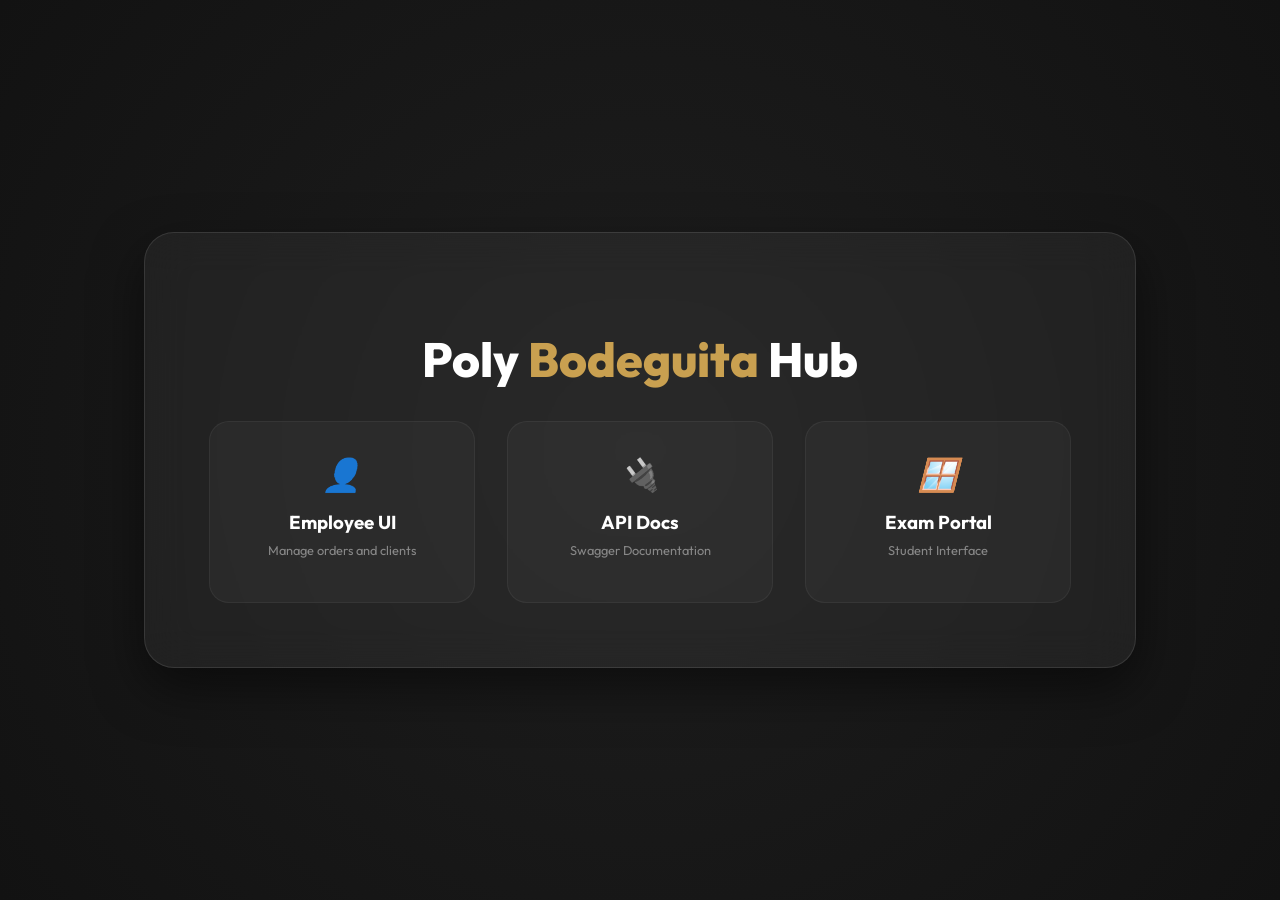
<file: index.html>
<!DOCTYPE html>
<html lang="en">
<head>
    <meta charset="UTF-8">
    <meta name="viewport" content="width=device-width, initial-scale=1.0">
    <title>Poly Bodeguita - Project Hub</title>
    <link href="https://fonts.googleapis.com/css2?family=Outfit:wght@300;400;600;800&display=swap" rel="stylesheet">
    <style>
        :root {
            --primary: #c9a050;
            --bg: #121212;
            --card: rgba(255, 255, 255, 0.05);
        }
        body {
            margin: 0;
            padding: 0;
            background: var(--bg);
            color: white;
            font-family: 'Outfit', sans-serif;
            display: flex;
            justify-content: center;
            align-items: center;
            height: 100vh;
            background-image: radial-gradient(circle at 50% 50%, #1e1e1e 0%, #121212 100%);
        }
        .hub-container {
            text-align: center;
            background: var(--card);
            backdrop-filter: blur(20px);
            padding: 4rem;
            border-radius: 30px;
            border: 1px solid rgba(255, 255, 255, 0.1);
            box-shadow: 0 20px 50px rgba(0,0,0,0.5);
        }
        h1 {
            font-size: 3rem;
            margin-bottom: 2rem;
            font-weight: 800;
        }
        h1 span { color: var(--primary); }
        .links-grid {
            display: flex;
            gap: 2rem;
            justify-content: center;
        }
        .card {
            background: rgba(255, 255, 255, 0.03);
            border: 1px solid rgba(255, 255, 255, 0.05);
            padding: 2rem;
            border-radius: 20px;
            text-decoration: none;
            color: white;
            transition: all 0.3s;
            width: 200px;
        }
        .card:hover {
            background: rgba(201, 160, 80, 0.1);
            border-color: var(--primary);
            transform: translateY(-5px);
        }
        .card i {
            font-size: 2rem;
            margin-bottom: 1rem;
            display: block;
            color: var(--primary);
        }
        .card h3 { margin: 0; }
        .card p { font-size: 0.8rem; color: #888; margin-top: 0.5rem; }
    </style>
</head>
<body>
    <div class="hub-container">
        <h1>Poly <span>Bodeguita</span> Hub</h1>
        <div class="links-grid">
            <a href="./restaurant-ui/index.html" class="card">
                <i>👤</i>
                <h3>Employee UI</h3>
                <p>Manage orders and clients</p>
            </a>
            <a href="/api-docs/" class="card">
                <i>🔌</i>
                <h3>API Docs</h3>
                <p>Swagger Documentation</p>
            </a>
            <a href="examen_estudiante_windows_xp.html" class="card">
                <i>🪟</i>
                <h3>Exam Portal</h3>
                <p>Student Interface</p>
            </a>
        </div>
    </div>
</body>
</html>
</file>
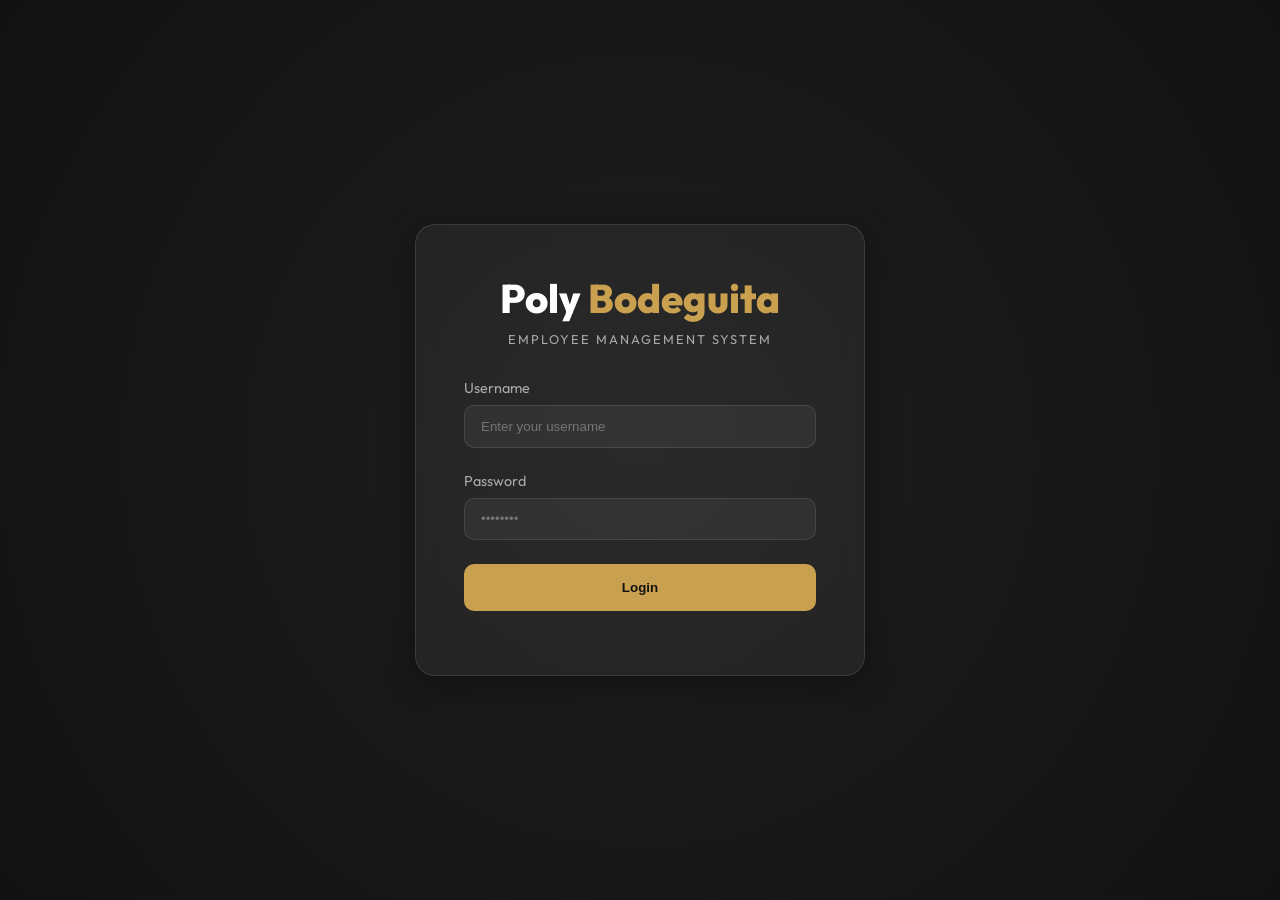
<file: restaurant-ui/index.html>
<!DOCTYPE html>
<html lang="en">
<head>
    <meta charset="UTF-8">
    <meta name="viewport" content="width=device-width, initial-scale=1.0">
    <title>Poly Bodeguita - Employee Portal</title>
    <link rel="stylesheet" href="style.css">
    <link href="https://fonts.googleapis.com/css2?family=Outfit:wght@300;400;600;800&display=swap" rel="stylesheet">
</head>
<body>
    <div id="app">
        <!-- Login Screen -->
        <section id="login-screen" class="screen active">
            <div class="login-card glass-morphism">
                <div class="logo-container">
                    <h1>Poly <span>Bodeguita</span></h1>
                    <p>Employee Management System</p>
                </div>
                <div class="form-group">
                    <label for="username">Username</label>
                    <input type="text" id="username" placeholder="Enter your username">
                </div>
                <div class="form-group">
                    <label for="password">Password</label>
                    <input type="password" id="password" placeholder="••••••••">
                </div>
                <button id="login-btn" class="btn-primary">Login</button>
                <div id="login-error" class="error-msg"></div>
            </div>
        </section>

        <!-- Dashboard Screen -->
        <section id="dashboard-screen" class="screen">
            <header class="main-header glass-morphism">
                <div class="user-info">
                    <div class="avatar">EB</div>
                    <div class="details">
                        <span id="display-name">Employee Name</span>
                        <span class="role">Staff Member</span>
                    </div>
                </div>
                <button id="logout-btn" class="btn-secondary">Logout</button>
            </header>

            <main class="dashboard-content">
                <div class="stats-grid">
                    <div class="stat-card glass-morphism">
                        <span class="stat-label">Active Orders</span>
                        <span id="count-active" class="stat-value">--</span>
                    </div>
                    <div class="stat-card glass-morphism">
                        <span class="stat-label">Total Revenue</span>
                        <span id="revenue-today" class="stat-value">--</span>
                    </div>
                </div>

                <div class="actions-container">
                    <button id="new-order-btn" class="btn-primary large">Open New Order</button>
                    <button id="add-client-btn" class="btn-secondary large">Add New Client</button>
                </div>

                <div class="orders-list-container glass-morphism">
                    <h2>Recent Orders</h2>
                    <table id="orders-table">
                        <thead>
                            <tr>
                                <th>ID</th>
                                <th>Client</th>
                                <th>Type</th>
                                <th>Subtotal</th>
                                <th>Total</th>
                                <th>Action</th>
                            </tr>
                        </thead>
                        <tbody id="orders-body">
                            <!-- Orders will be injected here -->
                        </tbody>
                    </table>
                </div>
            </main>
        </section>

        <!-- New Order Modal -->
        <div id="order-modal" class="modal">
            <div class="modal-content glass-morphism">
                <span class="close-modal">&times;</span>
                <h3>New Order</h3>
                <div class="form-group">
                    <label for="client-select">Select Client</label>
                    <select id="client-select">
                        <option value="">Loading clients...</option>
                    </select>
                </div>
                <div class="form-group toggle-group">
                    <label>Order Type</label>
                    <div class="toggle-btns">
                        <button class="toggle-btn active" data-type="local">Dine-In</button>
                        <button class="toggle-btn" data-type="delivery">Delivery</button>
                    </div>
                </div>
                <div id="delivery-address-container" class="form-group hidden">
                    <label for="address-select">Select Address</label>
                    <select id="address-select"></select>
                </div>
                
                <div class="plate-selection">
                    <h4>Add Dishes</h4>
                    <div class="plate-search">
                        <input type="text" id="plate-search-input" placeholder="Search plates...">
                    </div>
                    <div id="plates-grid" class="plates-grid">
                        <!-- Plates will be injected here -->
                    </div>
                </div>

                <div class="current-items-section">
                    <h4>Items in Order</h4>
                    <div id="modal-items-list" class="modal-items-list">
                        <!-- Current items will be listed here -->
                    </div>
                </div>

                <div class="order-summary-box">
                    <div class="summary-line"><span>Subtotal:</span> <span id="modal-subtotal">0.00€</span></div>
                    <div class="summary-line"><span>Tax (21%):</span> <span id="modal-tax">0.00€</span></div>
                    <div class="summary-line total"><span>Total:</span> <span id="modal-total">0.00€</span></div>
                </div>

                <button id="submit-order-btn" class="btn-primary">Confirm Order</button>
            </div>
        </div>
        <!-- Client Modal -->
        <div id="client-modal" class="modal">
            <div class="modal-content glass-morphism">
                <span class="close-client-modal close-modal">&times;</span>
                <h3>Add New Client</h3>
                <div class="form-grid">
                    <div class="form-group">
                        <label for="c-name">First Name*</label>
                        <input type="text" id="c-name" required>
                    </div>
                    <div class="form-group">
                        <label for="c-surname1">First Surname*</label>
                        <input type="text" id="c-surname1" required>
                    </div>
                </div>
                <div class="form-group">
                    <label for="c-surname2">Second Surname</label>
                    <input type="text" id="c-surname2">
                </div>
                <div class="form-group">
                    <label for="c-email">Email*</label>
                    <input type="email" id="c-email" required>
                </div>
                <div class="form-group">
                    <label for="c-phone">Phone</label>
                    <input type="text" id="c-phone">
                </div>
                <div class="form-grid">
                    <div class="form-group">
                        <label for="c-user">Username</label>
                        <input type="text" id="c-user">
                    </div>
                    <div class="form-group">
                        <label for="c-pass">Password</label>
                        <input type="password" id="c-pass">
                    </div>
                </div>
                <button id="save-client-btn" class="btn-primary">Save Client</button>
            </div>
        </div>

        <!-- Toast Notifications -->
        <div id="toast-container"></div>
    </div>
    <script src="app.v2.js"></script>
</body>
</html>
</file>
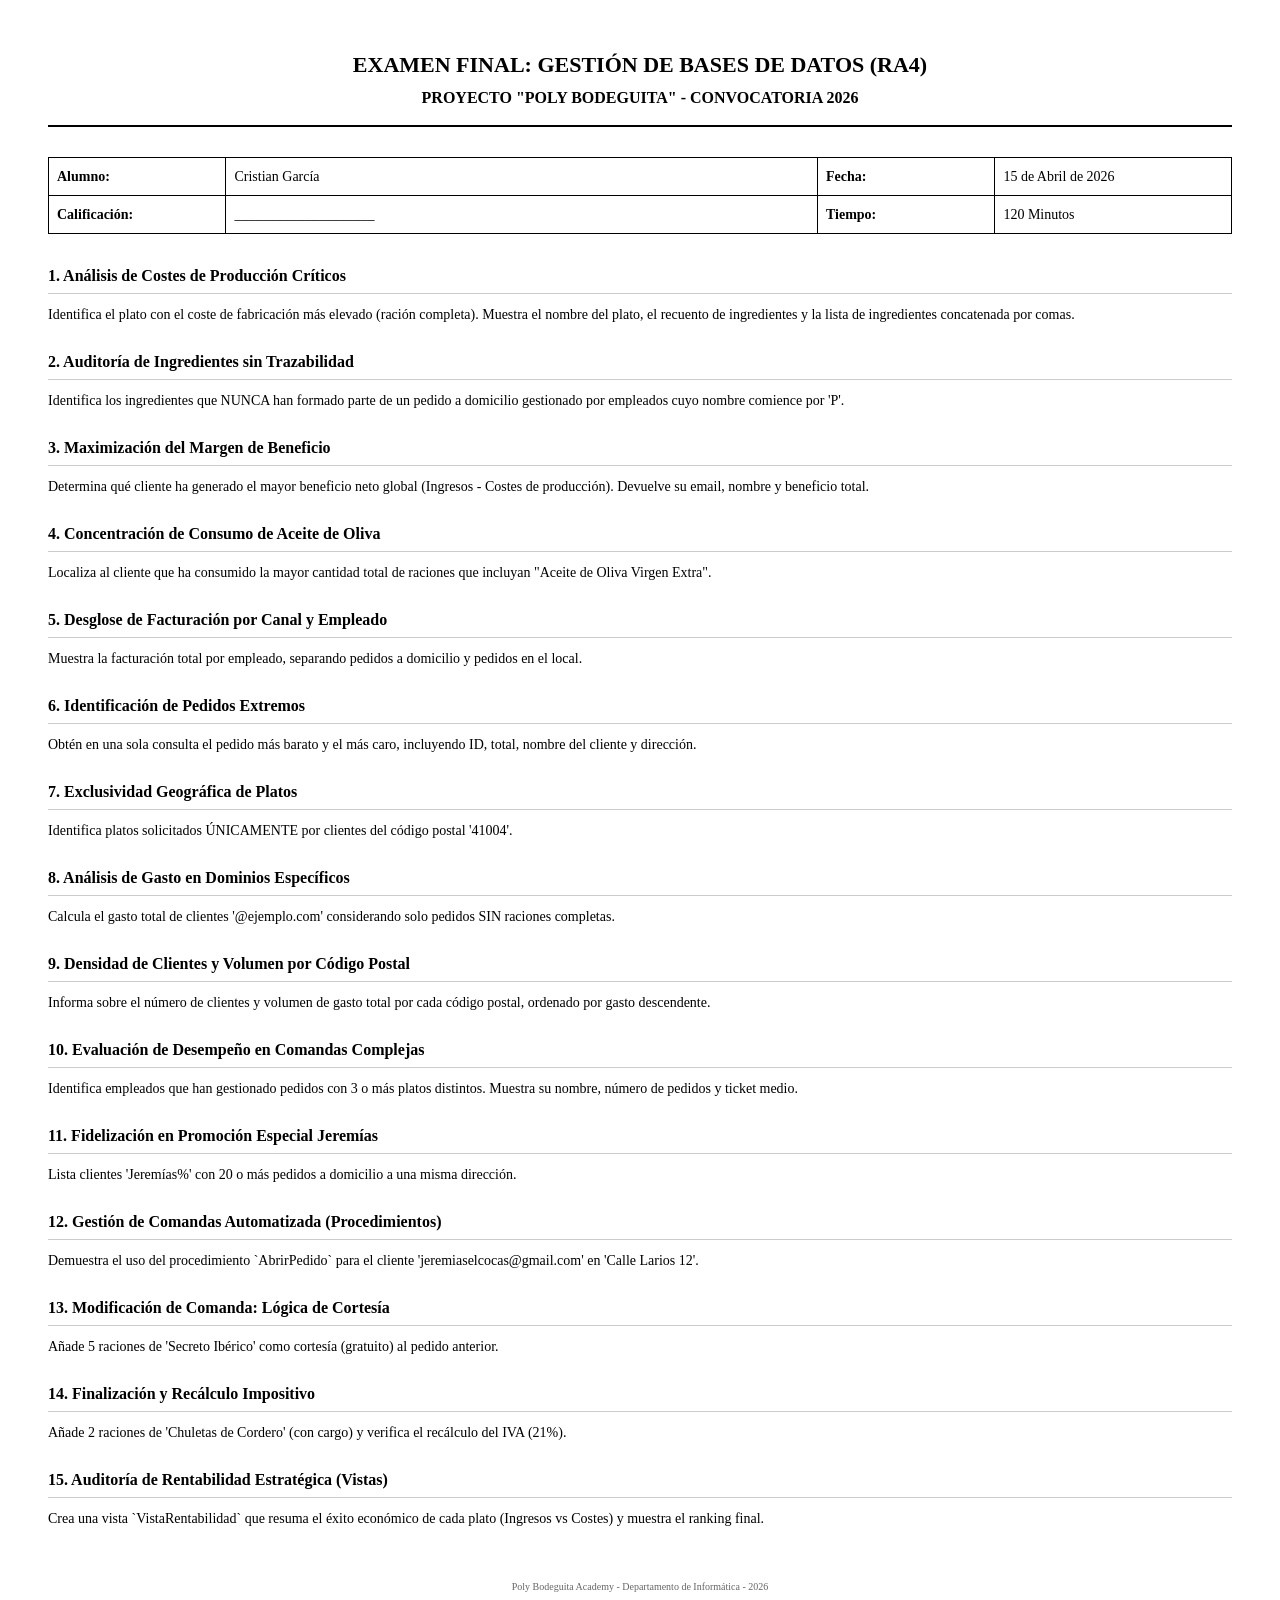
<file: GarciaCristian_Examen_Official.html>
<!DOCTYPE html>
<html lang="es">
<head>
    <meta charset="UTF-8">
    <title>Examen Final de Base de Datos - Poly Bodeguita</title>
    <style>
        body { font-family: 'Times New Roman', serif; line-height: 1.5; padding: 40px; color: #000; background: #fff; }
        .header { text-align: center; border-bottom: 2px solid #000; margin-bottom: 30px; padding-bottom: 10px; }
        .header h1 { margin: 0; font-size: 22px; text-transform: uppercase; }
        .header p { margin: 5px 0; font-weight: bold; }
        .info-table { width: 100%; border-collapse: collapse; margin-bottom: 30px; }
        .info-table td { border: 1px solid #000; padding: 8px; font-size: 14px; }
        .question { margin-bottom: 25px; page-break-inside: avoid; }
        .question h3 { margin: 0; font-size: 16px; border-bottom: 1px solid #ccc; padding-bottom: 5px; }
        .question p { margin: 10px 0 0 0; font-style: normal; text-align: justify; font-size: 14px; }
        .footer { margin-top: 50px; text-align: center; font-size: 10px; color: #666; }
        @media print {
            body { padding: 0; }
            .no-print { display: none; }
        }
    </style>
</head>
<body>
    <div class="header">
        <h1>EXAMEN FINAL: GESTIÓN DE BASES DE DATOS (RA4)</h1>
        <p>PROYECTO "POLY BODEGUITA" - CONVOCATORIA 2026</p>
    </div>

    <table class="info-table">
        <tr>
            <td style="width: 15%;"><strong>Alumno:</strong></td>
            <td style="width: 50%;">Cristian García</td>
            <td style="width: 15%;"><strong>Fecha:</strong></td>
            <td style="width: 20%;">15 de Abril de 2026</td>
        </tr>
        <tr>
            <td><strong>Calificación:</strong></td>
            <td>____________________</td>
            <td><strong>Tiempo:</strong></td>
            <td>120 Minutos</td>
        </tr>
    </table>

    <div class="question">
        <h3>1. Análisis de Costes de Producción Críticos</h3>
        <p>Identifica el plato con el coste de fabricación más elevado (ración completa). Muestra el nombre del plato, el recuento de ingredientes y la lista de ingredientes concatenada por comas.</p>
    </div>

    <div class="question">
        <h3>2. Auditoría de Ingredientes sin Trazabilidad</h3>
        <p>Identifica los ingredientes que NUNCA han formado parte de un pedido a domicilio gestionado por empleados cuyo nombre comience por 'P'.</p>
    </div>

    <div class="question">
        <h3>3. Maximización del Margen de Beneficio</h3>
        <p>Determina qué cliente ha generado el mayor beneficio neto global (Ingresos - Costes de producción). Devuelve su email, nombre y beneficio total.</p>
    </div>

    <div class="question">
        <h3>4. Concentración de Consumo de Aceite de Oliva</h3>
        <p>Localiza al cliente que ha consumido la mayor cantidad total de raciones que incluyan "Aceite de Oliva Virgen Extra".</p>
    </div>

    <div class="question">
        <h3>5. Desglose de Facturación por Canal y Empleado</h3>
        <p>Muestra la facturación total por empleado, separando pedidos a domicilio y pedidos en el local.</p>
    </div>

    <div class="question">
        <h3>6. Identificación de Pedidos Extremos</h3>
        <p>Obtén en una sola consulta el pedido más barato y el más caro, incluyendo ID, total, nombre del cliente y dirección.</p>
    </div>

    <div class="question">
        <h3>7. Exclusividad Geográfica de Platos</h3>
        <p>Identifica platos solicitados ÚNICAMENTE por clientes del código postal '41004'.</p>
    </div>

    <div class="question">
        <h3>8. Análisis de Gasto en Dominios Específicos</h3>
        <p>Calcula el gasto total de clientes '@ejemplo.com' considerando solo pedidos SIN raciones completas.</p>
    </div>

    <div class="question">
        <h3>9. Densidad de Clientes y Volumen por Código Postal</h3>
        <p>Informa sobre el número de clientes y volumen de gasto total por cada código postal, ordenado por gasto descendente.</p>
    </div>

    <div class="question">
        <h3>10. Evaluación de Desempeño en Comandas Complejas</h3>
        <p>Identifica empleados que han gestionado pedidos con 3 o más platos distintos. Muestra su nombre, número de pedidos y ticket medio.</p>
    </div>

    <div class="question">
        <h3>11. Fidelización en Promoción Especial Jeremías</h3>
        <p>Lista clientes 'Jeremías%' con 20 o más pedidos a domicilio a una misma dirección.</p>
    </div>

    <div class="question">
        <h3>12. Gestión de Comandas Automatizada (Procedimientos)</h3>
        <p>Demuestra el uso del procedimiento `AbrirPedido` para el cliente 'jeremiaselcocas@gmail.com' en 'Calle Larios 12'.</p>
    </div>

    <div class="question">
        <h3>13. Modificación de Comanda: Lógica de Cortesía</h3>
        <p>Añade 5 raciones de 'Secreto Ibérico' como cortesía (gratuito) al pedido anterior.</p>
    </div>

    <div class="question">
        <h3>14. Finalización y Recálculo Impositivo</h3>
        <p>Añade 2 raciones de 'Chuletas de Cordero' (con cargo) y verifica el recálculo del IVA (21%).</p>
    </div>

    <div class="question">
        <h3>15. Auditoría de Rentabilidad Estratégica (Vistas)</h3>
        <p>Crea una vista `VistaRentabilidad` que resuma el éxito económico de cada plato (Ingresos vs Costes) y muestra el ranking final.</p>
    </div>

    <div class="footer">
        <p>Poly Bodeguita Academy - Departamento de Informática - 2026</p>
    </div>
</body>
</html>
</file>
<file: restaurant-ui/style.css>
:root {
    --primary: #c9a050;
    --primary-dark: #b08d44;
    --bg-dark: #121212;
    --card-bg: rgba(255, 255, 255, 0.05);
    --text: #ffffff;
    --text-muted: #aaaaaa;
    --error: #ff4d4d;
    --success: #00e676;
    --glass-border: rgba(255, 255, 255, 0.1);
    --font-main: 'Outfit', sans-serif;
}

* {
    margin: 0;
    padding: 0;
    box-sizing: border-box;
}

body {
    background-color: var(--bg-dark);
    color: var(--text);
    font-family: var(--font-main);
    overflow-x: hidden;
    background-image: radial-gradient(circle at 50% 50%, #1e1e1e 0%, #121212 100%);
    min-height: 100vh;
}

.glass-morphism {
    background: var(--card-bg);
    backdrop-filter: blur(15px);
    -webkit-backdrop-filter: blur(15px);
    border: 1px solid var(--glass-border);
    border-radius: 20px;
    box-shadow: 0 8px 32px 0 rgba(0, 0, 0, 0.37);
}

.screen {
    display: none;
    padding: 2rem;
    max-width: 1200px;
    margin: 0 auto;
    animation: fadeIn 0.5s ease-out;
}

.screen.active {
    display: flex;
    flex-direction: column;
}

@keyframes fadeIn {
    from { opacity: 0; transform: translateY(10px); }
    to { opacity: 1; transform: translateY(0); }
}

/* Login Screen */
#login-screen {
    height: 100vh;
    justify-content: center;
    align-items: center;
}

.login-card {
    padding: 3rem;
    width: 100%;
    max-width: 450px;
    text-align: center;
}

.logo-container h1 {
    font-size: 2.5rem;
    font-weight: 800;
    margin-bottom: 0.5rem;
}

.logo-container h1 span {
    color: var(--primary);
}

.logo-container p {
    color: var(--text-muted);
    margin-bottom: 2rem;
    letter-spacing: 2px;
    text-transform: uppercase;
    font-size: 0.8rem;
}

.form-group {
    text-align: left;
    margin-bottom: 1.5rem;
}

.form-group label {
    display: block;
    margin-bottom: 0.5rem;
    color: var(--text-muted);
    font-size: 0.9rem;
}

input, select {
    width: 100%;
    padding: 0.8rem 1rem;
    background: rgba(255, 255, 255, 0.05);
    border: 1px solid var(--glass-border);
    border-radius: 10px;
    color: white;
    outline: none;
    transition: all 0.3s ease;
}

input:focus, select:focus {
    border-color: var(--primary);
    box-shadow: 0 0 10px rgba(201, 160, 80, 0.2);
}

.btn-primary {
    background: var(--primary);
    color: #121212;
    border: none;
    padding: 1rem 2rem;
    border-radius: 10px;
    font-weight: 700;
    cursor: pointer;
    width: 100%;
    transition: transform 0.2s, background 0.3s;
}

.btn-primary:hover {
    background: var(--primary-dark);
    transform: translateY(-2px);
}

.btn-primary:active {
    transform: translateY(0);
}

.btn-primary.large {
    padding: 1.5rem;
    font-size: 1.2rem;
}

.error-msg {
    color: var(--error);
    margin-top: 1rem;
    font-size: 0.9rem;
}

/* Header */
.main-header {
    display: flex;
    justify-content: space-between;
    align-items: center;
    padding: 1rem 2rem;
    margin-bottom: 2rem;
}

.user-info {
    display: flex;
    align-items: center;
    gap: 1rem;
}

.avatar {
    width: 45px;
    height: 45px;
    background: var(--primary);
    border-radius: 50%;
    display: flex;
    align-items: center;
    justify-content: center;
    color: #121212;
    font-weight: 800;
}

.details .role {
    display: block;
    font-size: 0.7rem;
    color: var(--primary);
    text-transform: uppercase;
}

/* Dashboard Stats */
.stats-grid {
    display: grid;
    grid-template-columns: repeat(auto-fit, minmax(200px, 1fr));
    gap: 1.5rem;
    margin-bottom: 2rem;
}

.stat-card {
    padding: 1.5rem;
    display: flex;
    flex-direction: column;
}

.stat-label {
    font-size: 0.8rem;
    color: var(--text-muted);
}

.stat-value {
    font-size: 2rem;
    font-weight: 700;
    color: var(--primary);
}

/* Actions */
.actions-container {
    margin-bottom: 2rem;
    display: flex;
    gap: 1.5rem;
}

/* Table */
.orders-list-container {
    padding: 1.5rem;
}

.orders-list-container h2 {
    margin-bottom: 1.5rem;
}

table {
    width: 100%;
    border-collapse: collapse;
}

th {
    text-align: left;
    padding: 1rem;
    color: var(--text-muted);
    font-size: 0.9rem;
    border-bottom: 1px solid var(--glass-border);
}

td {
    padding: 1rem;
    border-bottom: 1px solid var(--glass-border);
}

.btn-secondary {
    background: rgba(255, 255, 255, 0.1);
    color: white;
    border: 1px solid var(--glass-border);
    padding: 0.5rem 1rem;
    border-radius: 8px;
    cursor: pointer;
    font-weight: 600;
    transition: all 0.3s;
}

.btn-secondary:hover {
    background: rgba(255, 255, 255, 0.2);
}

.btn-small {
    padding: 0.4rem 0.8rem;
    font-size: 0.75rem;
    border-radius: 5px;
}

.status-badge {
    padding: 0.3rem 0.8rem;
    border-radius: 20px;
    font-size: 0.7rem;
    font-weight: 700;
    text-transform: uppercase;
}

.status-badge.open {
    background: rgba(0, 230, 118, 0.1);
    color: var(--success);
    border: 1px solid var(--success);
}

.status-badge.closed {
    background: rgba(255, 77, 77, 0.1);
    color: var(--error);
    border: 1px solid var(--error);
}

/* Modal */
.modal {
    display: none;
    position: fixed;
    top: 0;
    left: 0;
    width: 100%;
    height: 100%;
    background: rgba(0,0,0,0.8);
    z-index: 1000;
    justify-content: center;
    align-items: center;
}

.modal-content {
    width: 90%;
    max-width: 800px;
    max-height: 90vh;
    padding: 2.5rem;
    overflow-y: auto;
    position: relative;
}

.close-modal {
    position: absolute;
    right: 1.5rem;
    top: 1.5rem;
    font-size: 2rem;
    cursor: pointer;
    color: var(--text-muted);
}

/* Plates selection UI */
.plate-search {
    margin-top: 1rem;
    margin-bottom: 1rem;
}

.plates-grid {
    display: grid;
    grid-template-columns: repeat(auto-fill, minmax(180px, 1fr));
    gap: 1rem;
    max-height: 300px;
    overflow-y: auto;
    padding: 1rem;
    background: rgba(0,0,0,0.2);
    border-radius: 10px;
    margin-bottom: 2rem;
}

.plate-item {
    background: rgba(255, 255, 255, 0.03);
    border: 1px solid var(--glass-border);
    padding: 1rem;
    border-radius: 10px;
    text-align: center;
    cursor: pointer;
    transition: all 0.3s;
}

.plate-item:hover {
    background: rgba(201, 160, 80, 0.1);
    border-color: var(--primary);
}

.plate-item h5 {
    font-size: 0.9rem;
    margin-bottom: 0.5rem;
}

.plate-price {
    color: var(--primary);
    font-weight: 700;
    font-size: 0.85rem;
}

.order-summary-box {
    background: rgba(255, 255, 255, 0.05);
    padding: 1.5rem;
    border-radius: 10px;
    margin-bottom: 2rem;
}

.summary-line {
    display: flex;
    justify-content: space-between;
    margin-bottom: 0.5rem;
    color: var(--text-muted);
}

.summary-line.total {
    margin-top: 1rem;
    border-top: 1px solid var(--glass-border);
    padding-top: 1rem;
    color: var(--text);
    font-size: 1.4rem;
    font-weight: 800;
}

.hidden {
    display: none;
}

/* Toggles */
.toggle-btns {
    display: flex;
    gap: 0.5rem;
}

.toggle-btn {
    border: 1px solid var(--glass-border);
    background: transparent;
    color: white;
    padding: 0.5rem 1rem;
    border-radius: 8px;
    cursor: pointer;
}

.toggle-btn.active {
    background: var(--primary);
    color: black;
    border-color: var(--primary);
}

.form-grid {
    display: grid;
    grid-template-columns: 1fr 1fr;
    gap: 1rem;
}

/* Modifying Orders */
.current-items-section {
    margin-top: 2rem;
}

.modal-items-list {
    background: rgba(0,0,0,0.2);
    border-radius: 10px;
    padding: 1rem;
    max-height: 200px;
    overflow-y: auto;
}

.summary-item {
    display: flex;
    justify-content: space-between;
    align-items: center;
    padding: 0.5rem 0;
    border-bottom: 1px solid var(--glass-border);
}

.summary-item:last-child {
    border-bottom: none;
}

.btn-remove {
    background: var(--error);
    color: white;
    border: none;
    width: 20px;
    height: 20px;
    border-radius: 50%;
    cursor: pointer;
    font-size: 0.8rem;
    margin-left: 10px;
    line-height: 1;
}

/* Toast Notifications */
#toast-container {
    position: fixed;
    bottom: 2rem;
    right: 2rem;
    display: flex;
    flex-direction: column;
    gap: 0.5rem;
    z-index: 2000;
}

.toast {
    padding: 1rem 1.5rem;
    min-width: 250px;
    animation: slideIn 0.3s ease-out;
    font-weight: 600;
    font-size: 0.9rem;
}

.toast.error {
    border-left: 4px solid var(--error);
}

.toast.success {
    border-left: 4px solid var(--success);
}

@keyframes slideIn {
    from { opacity: 0; transform: translateX(100%); }
    to { opacity: 1; transform: translateX(0); }
}
</file>
